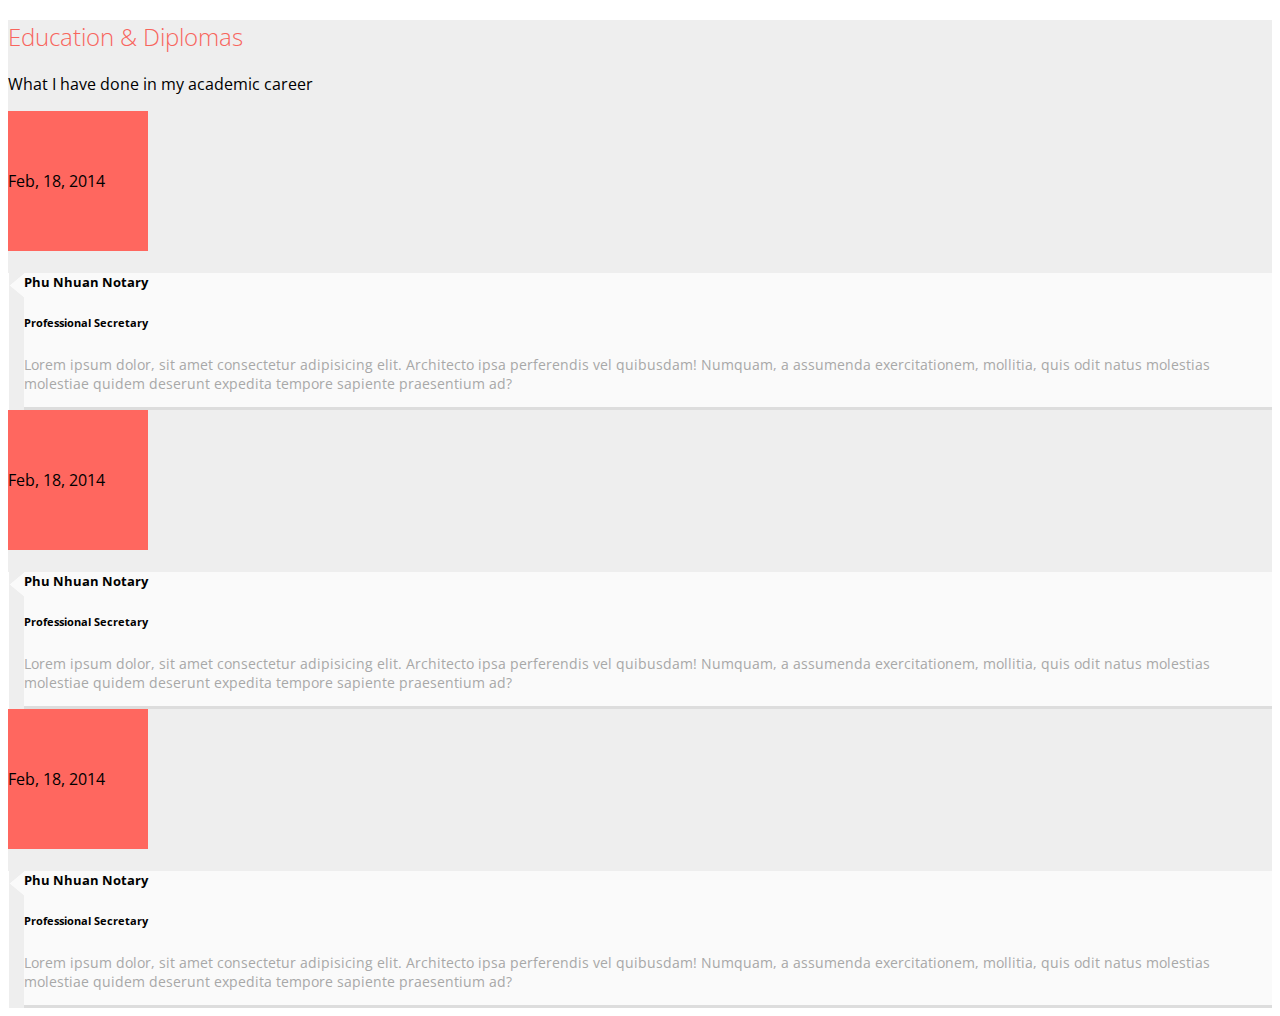
<file: education/education.html>
<!DOCTYPE html>
<html lang="en">

<head>
    <meta charset="UTF-8">
    <meta name="viewport" content="width=device-width, initial-scale=1.0">
    <meta http-equiv="X-UA-Compatible" content="ie=edge">
    <link rel="stylesheet" href="https://stackpath.bootstrapcdn.com/bootstrap/4.1.3/css/bootstrap.min.css"
        integrity="sha384-MCw98/SFnGE8fJT3GXwEOngsV7Zt27NXFoaoApmYm81iuXoPkFOJwJ8ERdknLPMO" crossorigin="anonymous" />
    <link href="https://fonts.googleapis.com/css?family=Open+Sans" rel="stylesheet" />
    <link rel="stylesheet" href="./style.css" />
    <title>Education Component</title>
</head>

<body>
    <div class="container-fluid education">
        <div class="container pb-5 pt-5">

            <!-- Begin work experience component -->
            <div class="row">
                <div class="col-12 col-sm-12 col-sm-12 col-md-12 col-lg-12 col-xl-12 text-center">
                    <h2 class="text-uppercase m-0 titles">Education & Diplomas</h2>
                    <p class="pb-4">What I have done in my academic career</p>
                </div>
            </div>

            <!-- Begin first experience -->
            <div class="row">
                <div class="col-12 col-sm-12 col-sm-3 col-md-3 col-lg-3 col-xl-3 d-flex justify-content-center">
                    <div class="rounded-circle time text-white text-center">Feb, 18, 2014</div>
                </div>
                <div class="col-12 col-sm-12 col-sm-9 col-md-9 col-lg-9 col-xl-9 pb-5 exFrames">
                    <div class="iconEx mt-5"></div>
                    <div class="exBox pt-3 pl-5 pr-5 rounded">
                        <h5 class="font-weight-bold">Phu Nhuan Notary</h5>
                        <h6>Professional Secretary</h6>
                        <p class="pb-4 m-0 exDesc">Lorem ipsum dolor, sit amet consectetur adipisicing elit. Architecto
                            ipsa perferendis vel quibusdam! Numquam, a assumenda exercitationem, mollitia, quis odit
                            natus molestias molestiae quidem deserunt expedita tempore sapiente praesentium ad?</p>
                    </div>
                </div>
            </div>

            <!-- Begin second experience -->
            <div class="row">
                <div class="col-12 col-sm-12 col-sm-3 col-md-3 col-lg-3 col-xl-3 d-flex justify-content-center">
                    <div class="rounded-circle time text-white text-center">Feb, 18, 2014</div>
                </div>
                <div class="col-12 col-sm-12 col-sm-9 col-md-9 col-lg-9 col-xl-9 pb-5 exFrames">
                    <div class="iconEx mt-5"></div>
                    <div class="exBox pt-3 pl-5 pr-5 rounded">
                        <h5 class="font-weight-bold">Phu Nhuan Notary</h5>
                        <h6>Professional Secretary</h6>
                        <p class="pb-4 m-0 exDesc">Lorem ipsum dolor, sit amet consectetur adipisicing elit. Architecto
                            ipsa perferendis vel quibusdam! Numquam, a assumenda exercitationem, mollitia, quis odit
                            natus molestias molestiae quidem deserunt expedita tempore sapiente praesentium ad?</p>
                    </div>
                </div>
            </div>

            <!-- Begin third experience -->
            <div class="row">
                <div class="col-12 col-sm-12 col-sm-3 col-md-3 col-lg-3 col-xl-3 d-flex justify-content-center">
                    <div class="rounded-circle time text-white text-center">Feb, 18, 2014</div>
                </div>
                <div class="col-12 col-sm-12 col-sm-9 col-md-9 col-lg-9 col-xl-9 pb-5 exFrames">
                    <div class="iconEx mt-5"></div>
                    <div class="exBox pt-3 pl-5 pr-5 rounded">
                        <h5 class="font-weight-bold">Phu Nhuan Notary</h5>
                        <h6>Professional Secretary</h6>
                        <p class="pb-4 m-0 exDesc">Lorem ipsum dolor, sit amet consectetur adipisicing elit. Architecto
                            ipsa perferendis vel quibusdam! Numquam, a assumenda exercitationem, mollitia, quis odit
                            natus molestias molestiae quidem deserunt expedita tempore sapiente praesentium ad?</p>
                    </div>
                </div>
            </div>
        </div>
    </div>
</body>

</html>
</file>
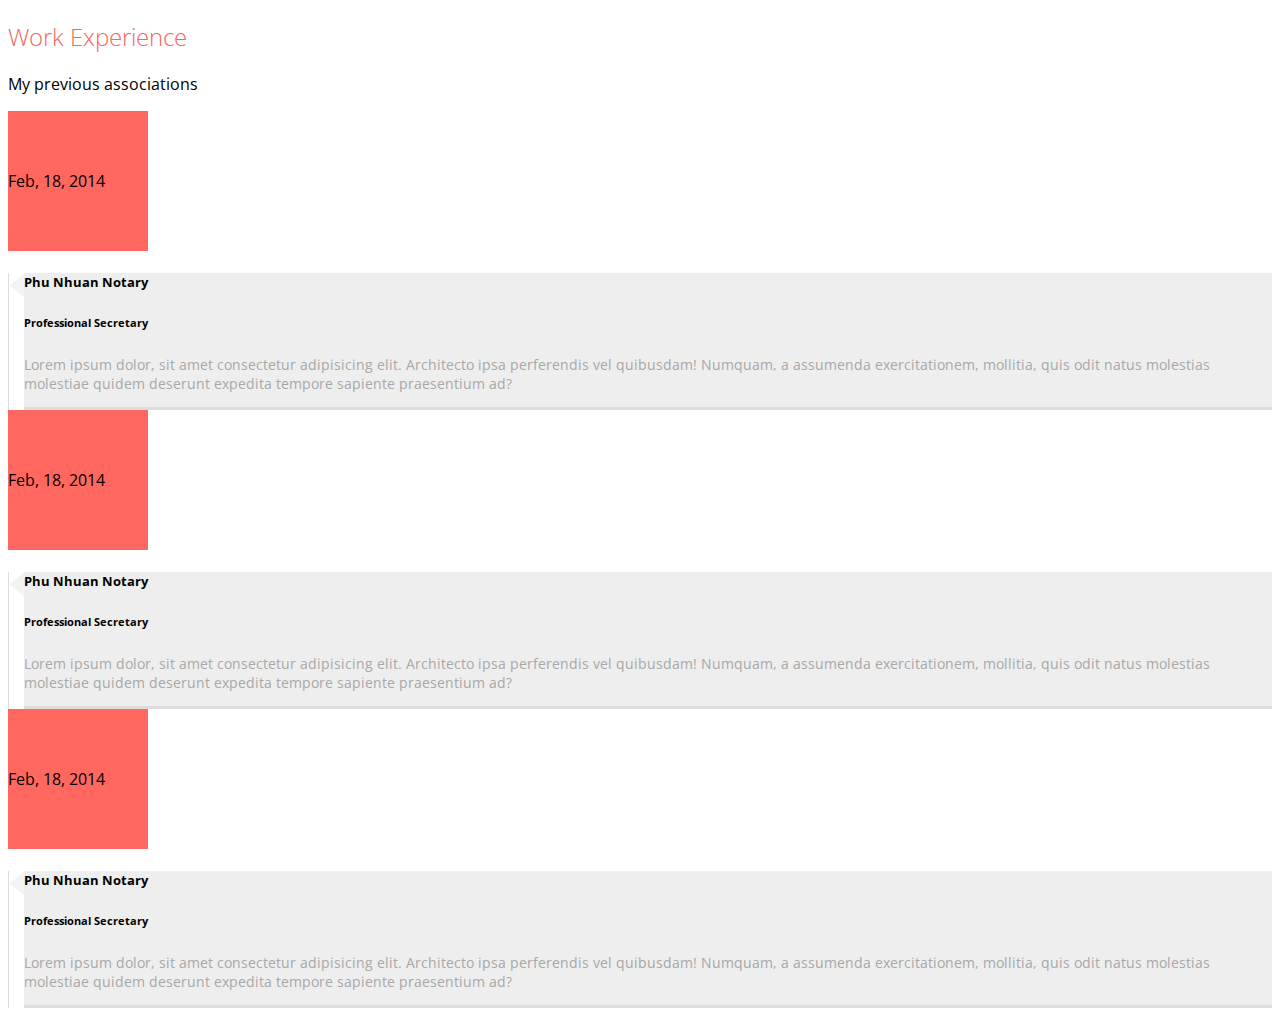
<file: experience/experience.html>
<!DOCTYPE html>
<html lang="en">

<head>
    <meta charset="UTF-8">
    <meta name="viewport" content="width=device-width, initial-scale=1.0">
    <meta http-equiv="X-UA-Compatible" content="ie=edge">
    <link rel="stylesheet" href="https://stackpath.bootstrapcdn.com/bootstrap/4.1.3/css/bootstrap.min.css"
        integrity="sha384-MCw98/SFnGE8fJT3GXwEOngsV7Zt27NXFoaoApmYm81iuXoPkFOJwJ8ERdknLPMO" crossorigin="anonymous" />
    <link href="https://fonts.googleapis.com/css?family=Open+Sans" rel="stylesheet" />
    <link rel="stylesheet" href="./style.css" />
    <title>Experience Component</title>
</head>

<body>
    <div class="container-fluid experience">
        <div class="container pb-5 pt-5">

            <!-- Begin work experience component -->
            <div class="row">
                <div class="col-12 col-sm-12 col-sm-12 col-md-12 col-lg-12 col-xl-12 text-center">
                    <h2 class="text-uppercase m-0 titles">Work Experience</h2>
                    <p class="pb-4">My previous associations</p>
                </div>
            </div>

            <!-- Begin first experience -->
            <div class="row">
                <div class="col-12 col-sm-12 col-sm-3 col-md-3 col-lg-3 col-xl-3 d-flex justify-content-center">
                    <div class="rounded-circle time text-white text-center">Feb, 18, 2014</div>
                </div>
                <div class="col-12 col-sm-12 col-sm-9 col-md-9 col-lg-9 col-xl-9 pb-5 exFrames">
                    <div class="iconEx mt-5"></div>
                    <div class="exBox pt-2 pl-5 pr-5 rounded">
                        <h5 class="font-weight-bold">Phu Nhuan Notary</h5>
                        <h6>Professional Secretary</h6>
                        <p class="pb-4 m-0 exDesc">Lorem ipsum dolor, sit amet consectetur adipisicing elit. Architecto
                            ipsa perferendis vel quibusdam! Numquam, a assumenda exercitationem, mollitia, quis odit
                            natus molestias molestiae quidem deserunt expedita tempore sapiente praesentium ad?</p>
                    </div>
                </div>
            </div>

            <!-- Begin second experience -->
            <div class="row">
                <div class="col-12 col-sm-12 col-sm-3 col-md-3 col-lg-3 col-xl-3 d-flex justify-content-center">
                    <div class="rounded-circle time text-white text-center">Feb, 18, 2014</div>
                </div>
                <div class="col-12 col-sm-12 col-sm-9 col-md-9 col-lg-9 col-xl-9 pb-5 exFrames">
                    <div class="iconEx mt-5"></div>
                    <div class="exBox pt-2 pl-5 pr-5 rounded">
                        <h5 class="font-weight-bold">Phu Nhuan Notary</h5>
                        <h6>Professional Secretary</h6>
                        <p class="pb-4 m-0 exDesc">Lorem ipsum dolor, sit amet consectetur adipisicing elit. Architecto
                            ipsa perferendis vel quibusdam! Numquam, a assumenda exercitationem, mollitia, quis odit
                            natus molestias molestiae quidem deserunt expedita tempore sapiente praesentium ad?</p>
                    </div>
                </div>
            </div>

            <!-- Begin third experience -->
            <div class="row">
                <div class="col-12 col-sm-12 col-sm-3 col-md-3 col-lg-3 col-xl-3 d-flex justify-content-center">
                    <div class="rounded-circle time text-white text-center">Feb, 18, 2014</div>
                </div>
                <div class="col-12 col-sm-12 col-sm-9 col-md-9 col-lg-9 col-xl-9 pb-5 exFrames">
                    <div class="iconEx mt-5"></div>
                    <div class="exBox pt-2 pl-5 pr-5 rounded">
                        <h5 class="font-weight-bold">Phu Nhuan Notary</h5>
                        <h6>Professional Secretary</h6>
                        <p class="pb-4 m-0 exDesc">Lorem ipsum dolor, sit amet consectetur adipisicing elit. Architecto
                            ipsa perferendis vel quibusdam! Numquam, a assumenda exercitationem, mollitia, quis odit
                            natus molestias molestiae quidem deserunt expedita tempore sapiente praesentium ad?</p>
                    </div>
                </div>
            </div>
        </div>
    </div>

</body>

</html>
</file>
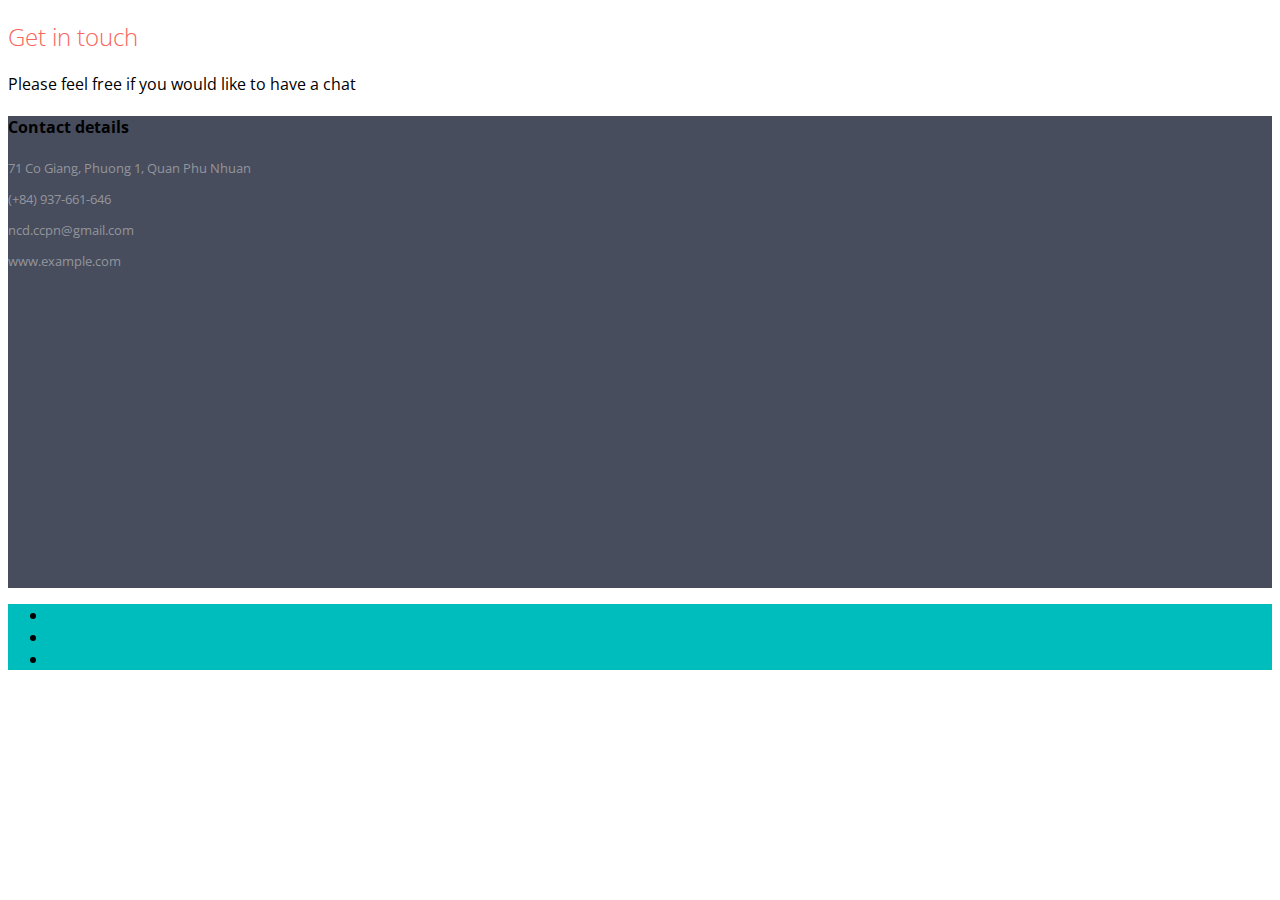
<file: get-in-touch/get-in-touch.html>
<!DOCTYPE html>
<html lang="en">

<head>
    <meta charset="UTF-8">
    <meta name="viewport" content="width=device-width, initial-scale=1.0">
    <meta http-equiv="X-UA-Compatible" content="ie=edge">
    <link rel="stylesheet" href="https://stackpath.bootstrapcdn.com/bootstrap/4.1.3/css/bootstrap.min.css"
        integrity="sha384-MCw98/SFnGE8fJT3GXwEOngsV7Zt27NXFoaoApmYm81iuXoPkFOJwJ8ERdknLPMO" crossorigin="anonymous" />
    <link href="https://fonts.googleapis.com/css?family=Open+Sans" rel="stylesheet" />
    <link rel="stylesheet" href="https://use.fontawesome.com/releases/v5.7.2/css/all.css"
        integrity="sha384-fnmOCqbTlWIlj8LyTjo7mOUStjsKC4pOpQbqyi7RrhN7udi9RwhKkMHpvLbHG9Sr" crossorigin="anonymous">
    <title>Portfolio Component</title>
    <link rel="stylesheet" href="./style.css" />
    <title>Get in touch Component</title>
</head>

<body>
    <div class="container-fluid">
        <div class="container pb-5 pt-5">

            <!-- Begin work get in touch component -->
            <div class="row">
                <div class="col-12 col-xs-12 col-sm-12 col-sm-12 col-md-12 col-lg-12 col-xl-12 text-center">
                    <h2 class="text-uppercase m-0 titles">Get in touch</h2>
                    <p class="pb-4">Please feel free if you would like to have a chat</p>
                </div>
            </div>
        </div>
    </div>

    <div class="container-fluid getInTouch pt-5 pb-5">
        <div class="container">
            <div class="row">
                <div class="col-12 col-xs-12 col-sm-6 col-md-5 col-lg-4 col-xl-4 contactInfo">
                    <h4 class="text-uppercase text-white text-center pb-2">Contact details</h4>
                    <p><i class="fas fa-map-marker-alt pr-2"></i> 71 Co Giang, Phuong 1, Quan Phu Nhuan</p>
                    <p><i class="fas fa-mobile-alt pr-2"></i> (+84) 937-661-646</p>
                    <p><i class="far fa-envelope pr-2"></i> ncd.ccpn@gmail.com</p>
                    <p><i class="fa fa-link pr-2"></i> www.example.com</p>
                </div>
                <div
                    class="col-12 col-xs-12 col-sm-6 col-md-7 col-lg-7 col-xl-7 offset-lg-1 offset-xl-1 p-0">
                    <iframe
                        src="https://www.google.com/maps/embed?pb=!1m18!1m12!1m3!1d1959.5978923096206!2d106.68287215727528!3d10.796311885255637!2m3!1f0!2f0!3f0!3m2!1i1024!2i768!4f13.1!3m3!1m2!1s0x317528d14274d5a5%3A0x116e6076a14351f3!2zNzEgQ8O0IEdpYW5nLCBQaMaw4budbmcgMSwgUGjDuiBOaHXhuq1uLCBI4buTIENow60gTWluaCwgVmnhu4d0IE5hbQ!5e0!3m2!1svi!2s!4v1553045632536"
                        width="100%" height="300" frameborder="0" style="border:0" allowfullscreen></iframe>
                </div>
            </div>
        </div>
    </div>

    <div class="container-fluid social pt-4 pb-4">
        <div class="container">
            <div class="row">
                <div class="col-12 col-xs-12 col-sm-12 col-md-12 col-lg-12 col-xl-12">
                    <ul class="nav justify-content-center text-white">
                        <li class="nav-item">
                            <a class="nav-link rounded-circle d-flex justify-content-center align-items-center mr-3 ml-3" href="#!"><i class="fab fa-twitter"></i></a>
                        </li>
                        <li class="nav-item">
                            <a class="nav-link rounded-circle d-flex justify-content-center align-items-center mr-3 ml-3" href="#!"><i class="fab fa-facebook-f"></i></a>
                        </li>
                        <li class="nav-item">
                            <a class="nav-link rounded-circle d-flex justify-content-center align-items-center mr-3 ml-3" href="#!"><i class="fab fa-linkedin-in"></i></a>
                        </li>
                    </ul>
                </div>
            </div>
        </div>
    </div>
</body>

</html>
</file>
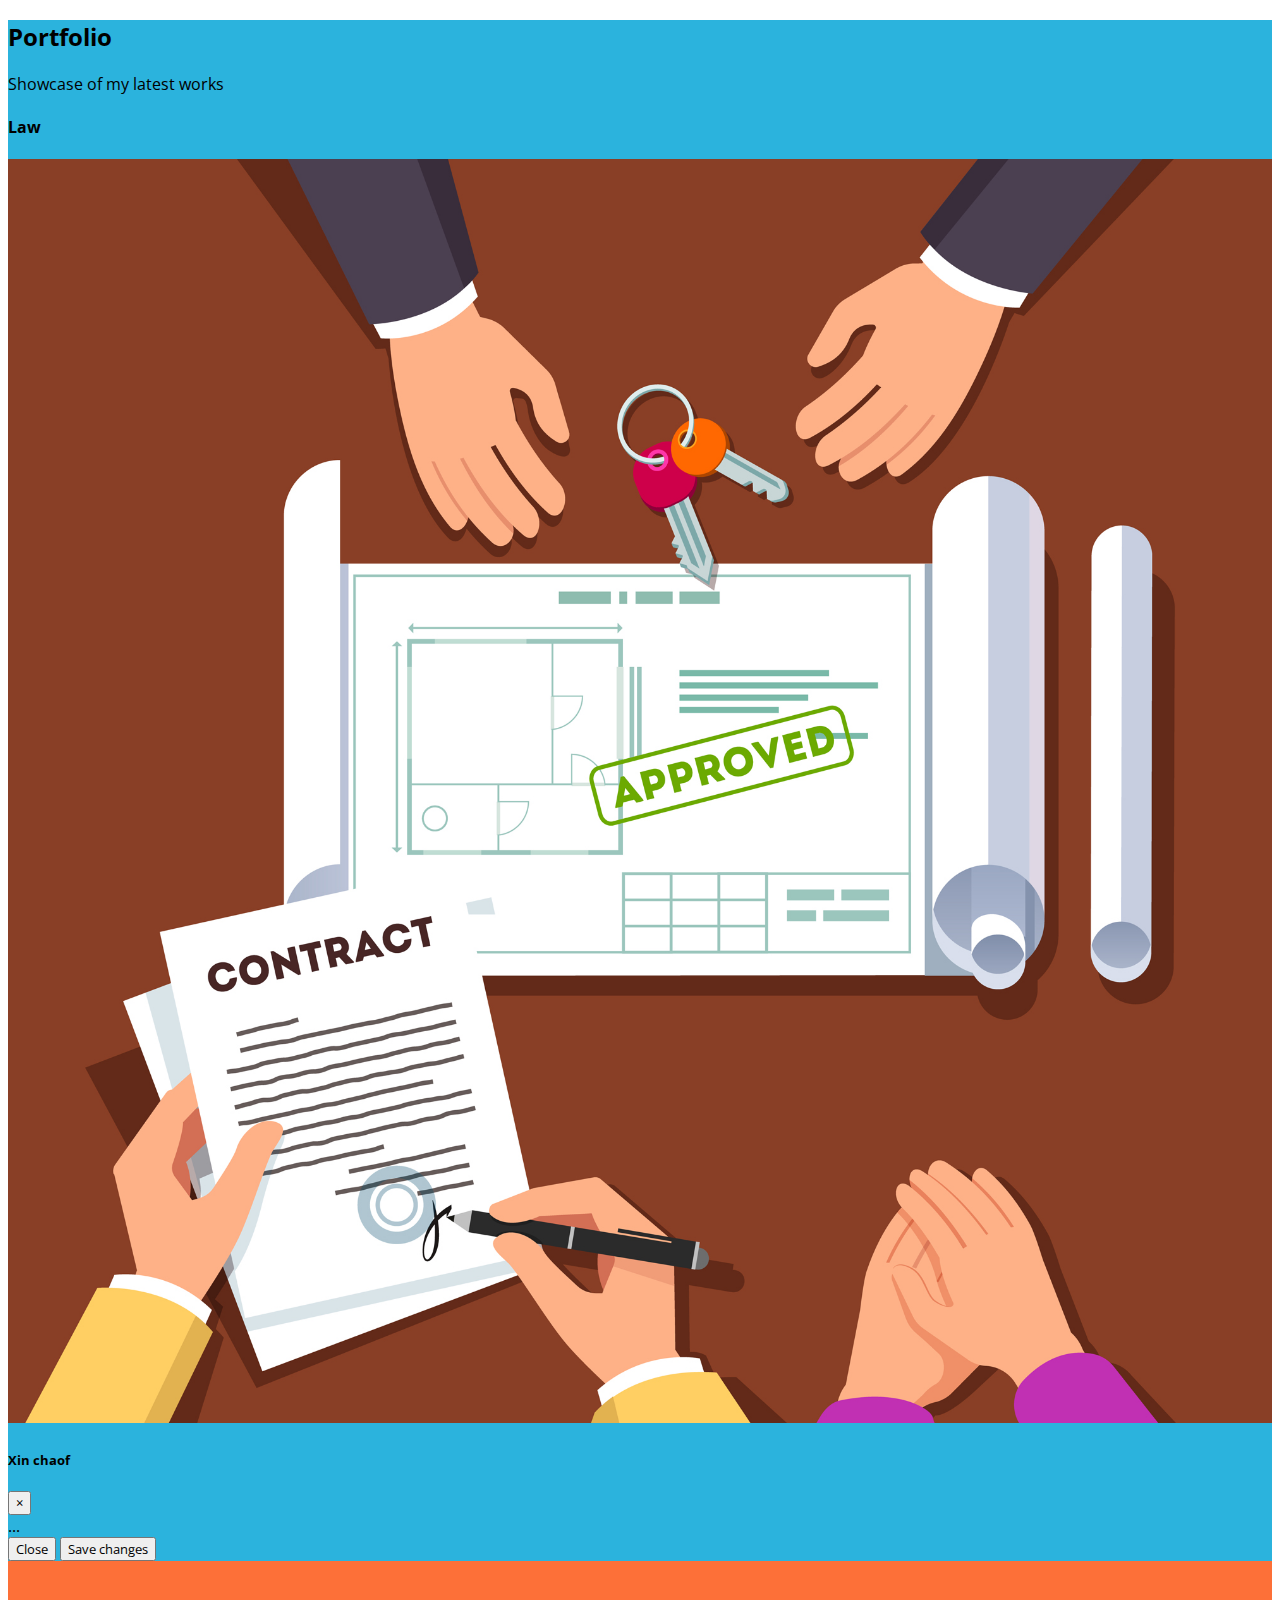
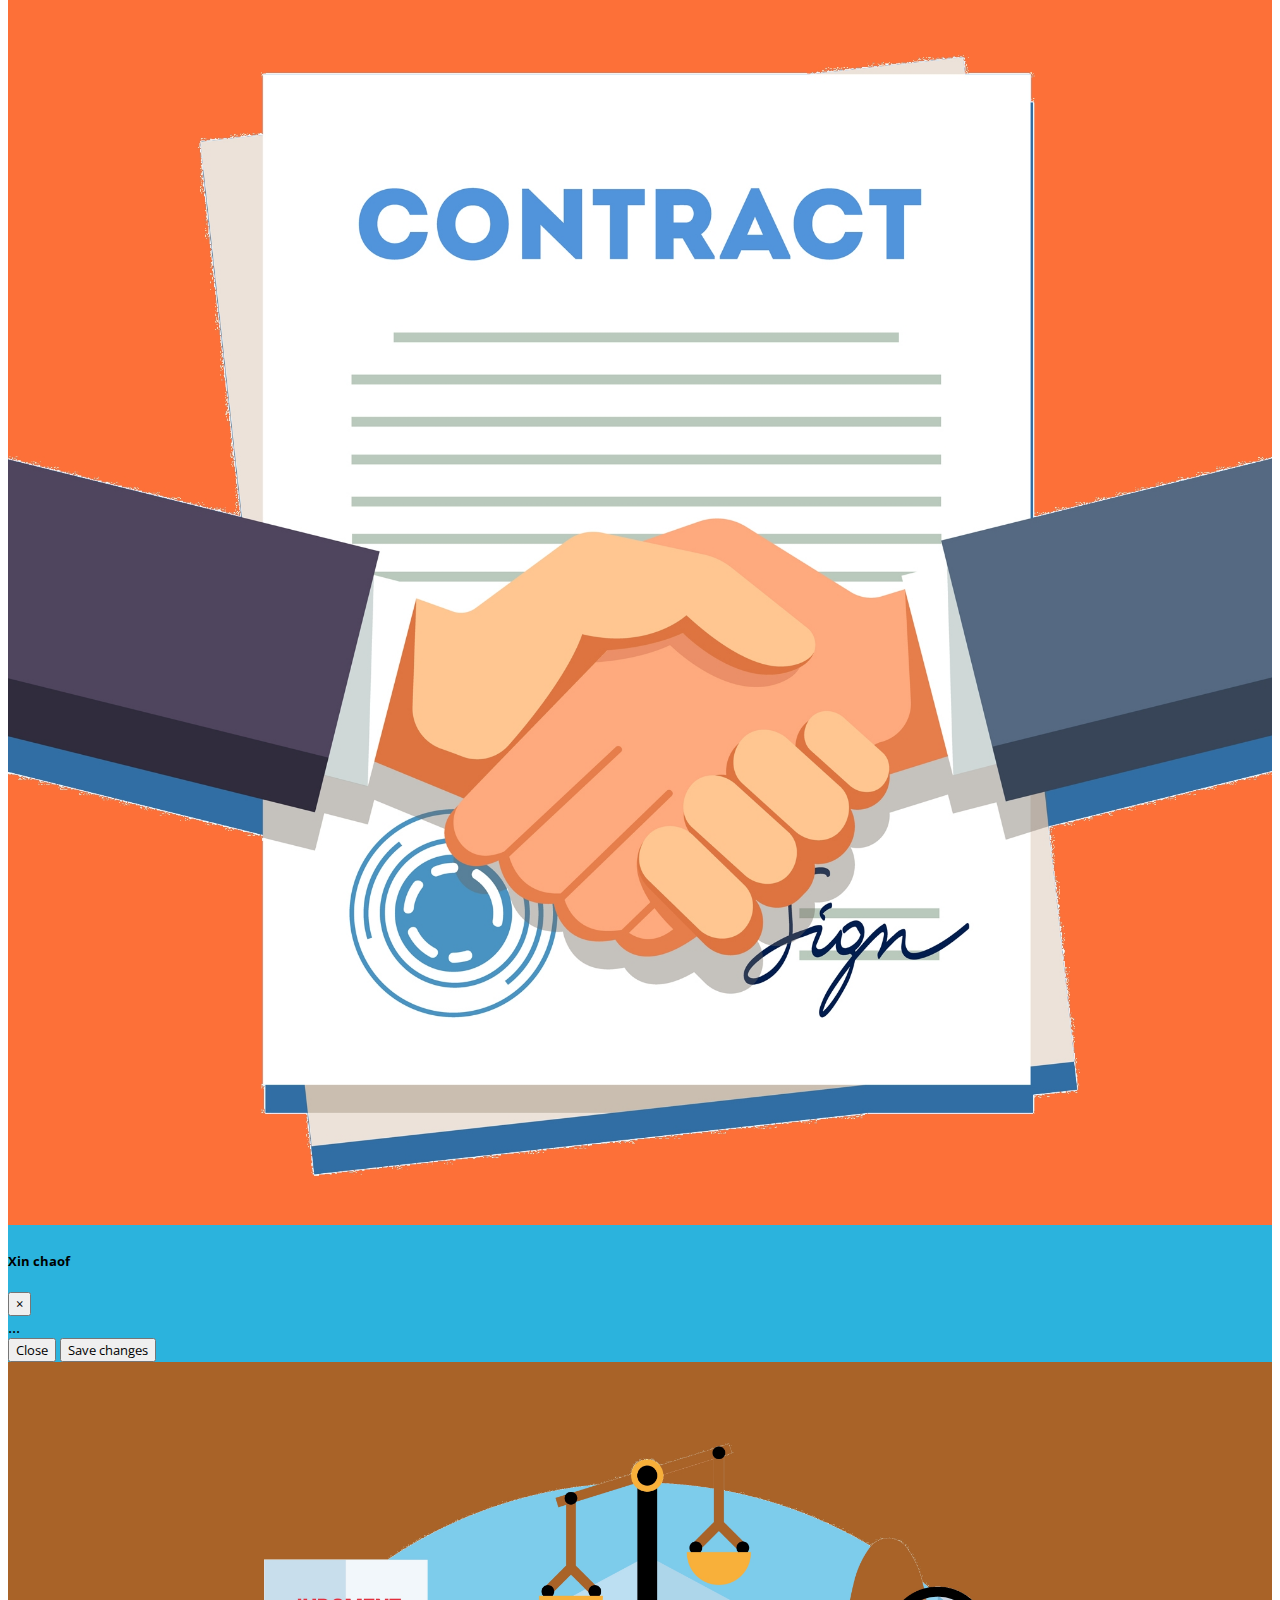
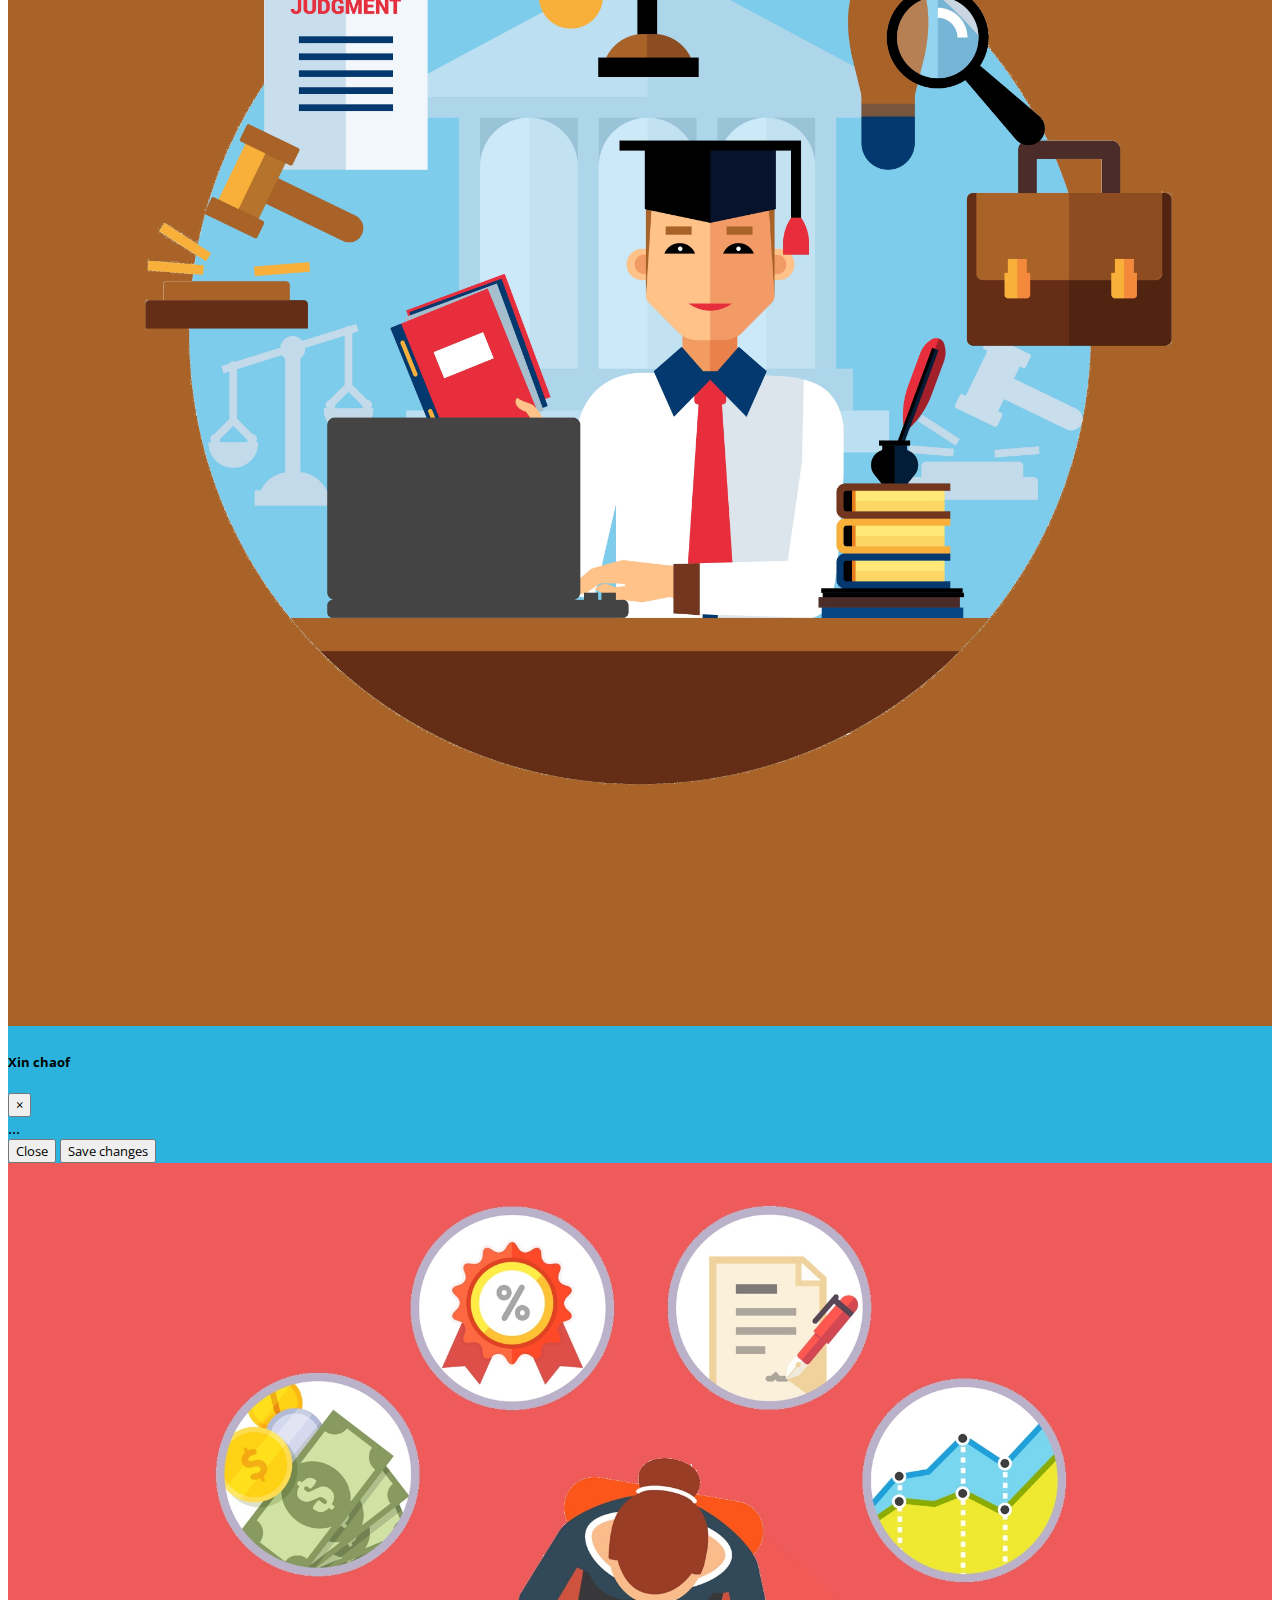
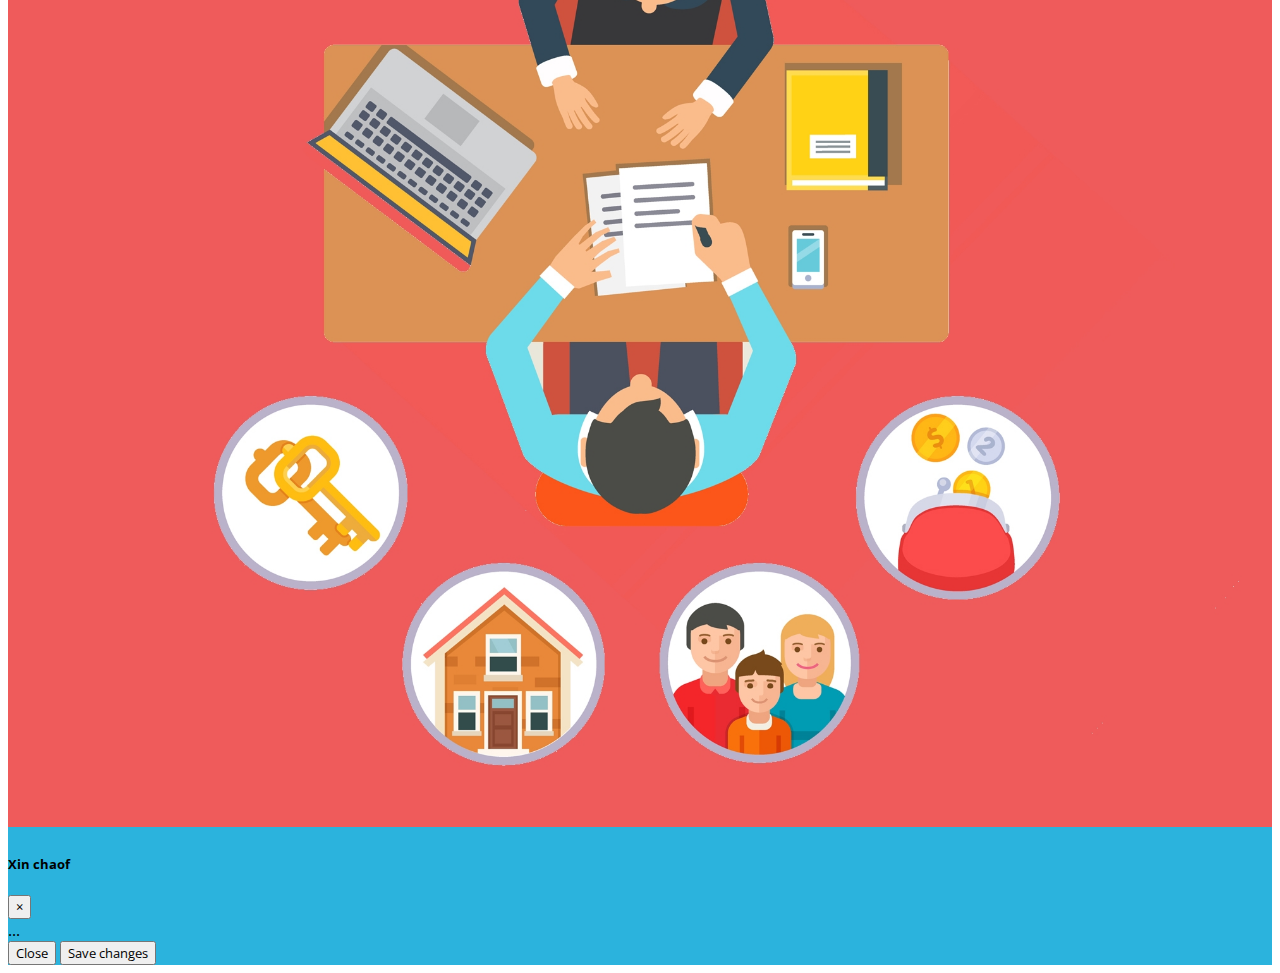
<file: portfolio/portfolio.html>
<!DOCTYPE html>
<html lang="en">

<head>
    <meta charset="UTF-8">
    <meta name="viewport" content="width=device-width, initial-scale=1.0">
    <meta http-equiv="X-UA-Compatible" content="ie=edge">
    <link rel="stylesheet" href="https://stackpath.bootstrapcdn.com/bootstrap/4.1.3/css/bootstrap.min.css"
        integrity="sha384-MCw98/SFnGE8fJT3GXwEOngsV7Zt27NXFoaoApmYm81iuXoPkFOJwJ8ERdknLPMO" crossorigin="anonymous" />
    <link href="https://fonts.googleapis.com/css?family=Open+Sans" rel="stylesheet" />
    <link rel="stylesheet" href="./style.css" />
    <link rel="stylesheet" href="https://use.fontawesome.com/releases/v5.7.2/css/all.css"
        integrity="sha384-fnmOCqbTlWIlj8LyTjo7mOUStjsKC4pOpQbqyi7RrhN7udi9RwhKkMHpvLbHG9Sr" crossorigin="anonymous">
    <title>Portfolio Component</title>
</head>

<body>
    <div class="container-fluid portfolio">
        <div class="container pt-5 pb-5">
            <div class="row">
                <div class="col-12 col-xs-12 col-sm-12 col-md-12 col-lg-12 col-xl-12 text-center">
                    <h2 class="text-uppercase m-0 titles">Portfolio</h2>
                    <p class="pb-4">Showcase of my latest works</p>
                </div>

            </div>

            <!-- Begin law work -->
            <div class="row">
                <div
                    class="col-12 col-xs-12 col-sm-12 col-md-12 col-lg-12 col-xl-12 text-center d-flex justify-content-center">
                    <h4 class="text-uppercase mb-4 p-2 border w-25">Law</h4>
                </div>
            </div>

            <!-- Begin image 1 for law -->
            <div class="row">
                <div class="col-12 col-xs-12 col-sm-6 col-md-6 col-lg-3 col-xl-3 p-0">

                    <div class="imageBox m-1" data-toggle="modal" data-target="#exampleModalCenter">
                        <img src="../images/contract.jpg" style="width: 100%">
                        <div class="overlay d-flex justify-content-center align-items-center">
                            <i class="fas fa-angle-right fa-2x p-2 text-center iconGo"></i>
                        </div>
                    </div>
                    <div class="modal fade" id="exampleModalCenter" tabindex="-1" role="dialog"
                        aria-labelledby="exampleModalCenterTitle" aria-hidden="true">
                        <div class="modal-dialog modal-dialog-centered" role="document">
                            <div class="modal-content">
                                <div class="modal-header">
                                    <h5 class="modal-title" id="exampleModalCenterTitle">Xin chaof</h5>
                                    <button type="button" class="close" data-dismiss="modal" aria-label="Close">
                                        <span aria-hidden="true">&times;</span>
                                    </button>
                                </div>
                                <div class="modal-body">
                                    ...
                                </div>
                                <div class="modal-footer">
                                    <button type="button" class="btn btn-secondary" data-dismiss="modal">Close</button>
                                    <button type="button" class="btn btn-primary">Save changes</button>
                                </div>
                            </div>
                        </div>
                    </div>
                </div>

                <!-- Begin image 2 for law -->
                <div class="col-12 col-xs-12 col-sm-6 col-md-6 col-lg-3 col-xl-3 p-0">

                    <div class="imageBox m-1" data-toggle="modal" data-target="#exampleModalCenter">
                        <img src="../images/contact-2.jpg" style="width: 100%">
                        <div class="overlay d-flex justify-content-center align-items-center">
                            <i class="fas fa-angle-right fa-2x p-2 text-center iconGo"></i>
                        </div>
                    </div>
                    <div class="modal fade" id="exampleModalCenter" tabindex="-1" role="dialog"
                        aria-labelledby="exampleModalCenterTitle" aria-hidden="true">
                        <div class="modal-dialog modal-dialog-centered" role="document">
                            <div class="modal-content">
                                <div class="modal-header">
                                    <h5 class="modal-title" id="exampleModalCenterTitle">Xin chaof</h5>
                                    <button type="button" class="close" data-dismiss="modal" aria-label="Close">
                                        <span aria-hidden="true">&times;</span>
                                    </button>
                                </div>
                                <div class="modal-body">
                                    ...
                                </div>
                                <div class="modal-footer">
                                    <button type="button" class="btn btn-secondary" data-dismiss="modal">Close</button>
                                    <button type="button" class="btn btn-primary">Save changes</button>
                                </div>
                            </div>
                        </div>
                    </div>
                </div>

                <!-- Begin image 3 for law -->
                <div class="col-12 col-xs-12 col-sm-6 col-md-6 col-lg-3 col-xl-3 p-0">

                    <div class="imageBox m-1" data-toggle="modal" data-target="#exampleModalCenter">
                        <img src="../images/legal-advice.jpg" style="width: 100%">
                        <div class="overlay d-flex justify-content-center align-items-center">
                            <i class="fas fa-angle-right fa-2x p-2 text-center iconGo"></i>
                        </div>
                    </div>
                    <div class="modal fade" id="exampleModalCenter" tabindex="-1" role="dialog"
                        aria-labelledby="exampleModalCenterTitle" aria-hidden="true">
                        <div class="modal-dialog modal-dialog-centered" role="document">
                            <div class="modal-content">
                                <div class="modal-header">
                                    <h5 class="modal-title" id="exampleModalCenterTitle">Xin chaof</h5>
                                    <button type="button" class="close" data-dismiss="modal" aria-label="Close">
                                        <span aria-hidden="true">&times;</span>
                                    </button>
                                </div>
                                <div class="modal-body">
                                    ...
                                </div>
                                <div class="modal-footer">
                                    <button type="button" class="btn btn-secondary" data-dismiss="modal">Close</button>
                                    <button type="button" class="btn btn-primary">Save changes</button>
                                </div>
                            </div>
                        </div>
                    </div>
                </div>

                <!-- Begin image 4 for law -->
                <div class="col-12 col-xs-12 col-sm-6 col-md-6 col-lg-3 col-xl-3 p-0">

                    <div class="imageBox m-1" data-toggle="modal" data-target="#exampleModalCenter">
                        <img src="../images/service.jpg" style="width: 100%">
                        <div class="overlay d-flex justify-content-center align-items-center">
                            <i class="fas fa-angle-right fa-2x p-2 text-center iconGo"></i>
                        </div>
                    </div>
                    <div class="modal fade" id="exampleModalCenter" tabindex="-1" role="dialog"
                        aria-labelledby="exampleModalCenterTitle" aria-hidden="true">
                        <div class="modal-dialog modal-dialog-centered" role="document">
                            <div class="modal-content">
                                <div class="modal-header">
                                    <h5 class="modal-title" id="exampleModalCenterTitle">Xin chaof</h5>
                                    <button type="button" class="close" data-dismiss="modal" aria-label="Close">
                                        <span aria-hidden="true">&times;</span>
                                    </button>
                                </div>
                                <div class="modal-body">
                                    ...
                                </div>
                                <div class="modal-footer">
                                    <button type="button" class="btn btn-secondary" data-dismiss="modal">Close</button>
                                    <button type="button" class="btn btn-primary">Save changes</button>
                                </div>
                            </div>
                        </div>
                    </div>
                </div>
            </div>
        </div>
    </div>

    <script src="https://code.jquery.com/jquery-3.3.1.slim.min.js"
        integrity="sha384-q8i/X+965DzO0rT7abK41JStQIAqVgRVzpbzo5smXKp4YfRvH+8abtTE1Pi6jizo"
        crossorigin="anonymous"></script>
    <script src="https://cdnjs.cloudflare.com/ajax/libs/popper.js/1.14.3/umd/popper.min.js"
        integrity="sha384-ZMP7rVo3mIykV+2+9J3UJ46jBk0WLaUAdn689aCwoqbBJiSnjAK/l8WvCWPIPm49"
        crossorigin="anonymous"></script>
    <script src="https://stackpath.bootstrapcdn.com/bootstrap/4.1.3/js/bootstrap.min.js"
        integrity="sha384-ChfqqxuZUCnJSK3+MXmPNIyE6ZbWh2IMqE241rYiqJxyMiZ6OW/JmZQ5stwEULTy"
        crossorigin="anonymous"></script>
</body>

</html>
</file>
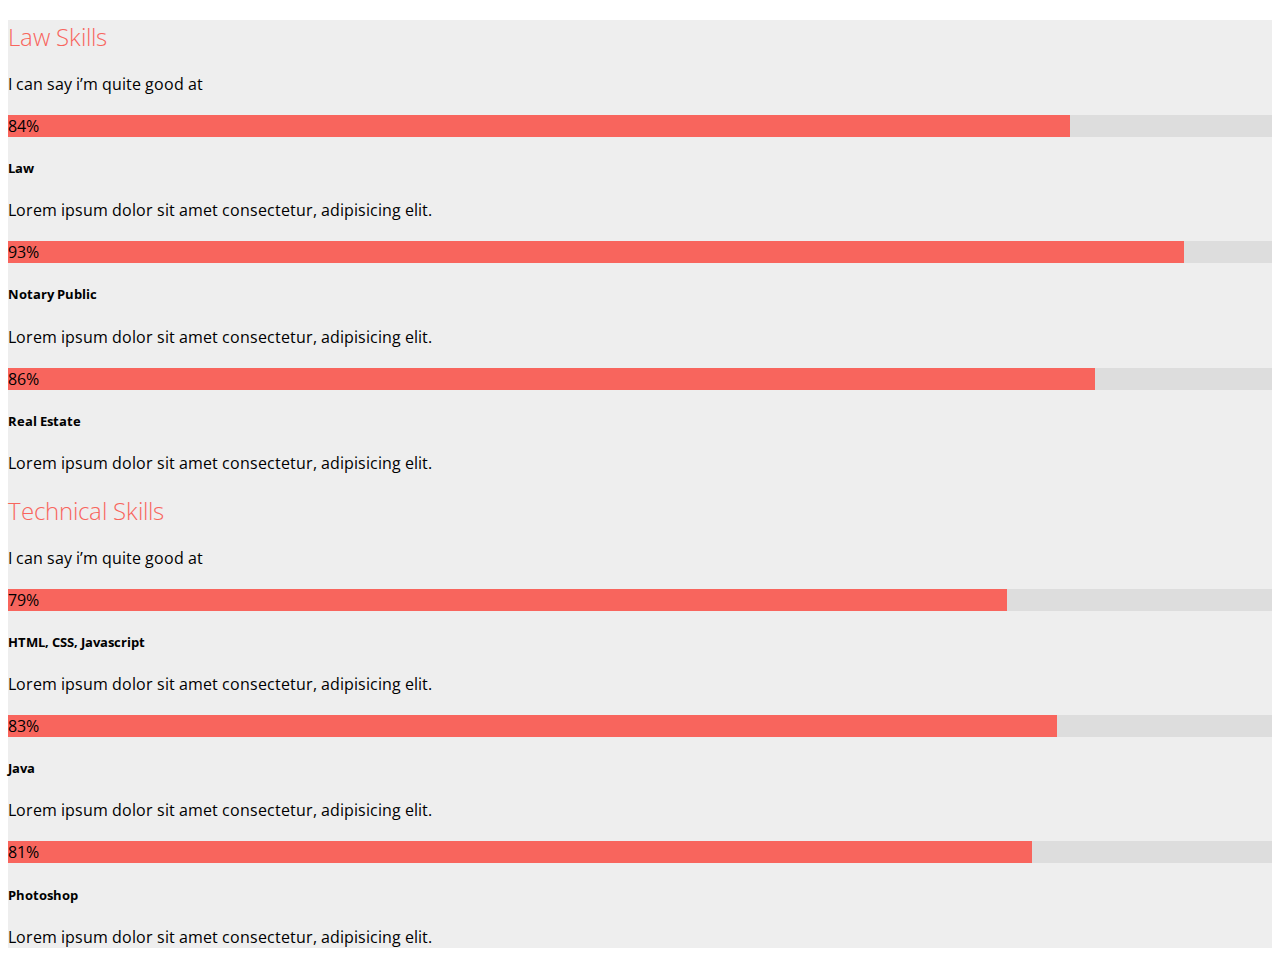
<file: skills/skills.html>
<!DOCTYPE html>
<html lang="en">

<head>
    <meta charset="UTF-8">
    <meta name="viewport" content="width=device-width, initial-scale=1.0">
    <meta http-equiv="X-UA-Compatible" content="ie=edge">
    <link rel="stylesheet" href="https://stackpath.bootstrapcdn.com/bootstrap/4.1.3/css/bootstrap.min.css"
        integrity="sha384-MCw98/SFnGE8fJT3GXwEOngsV7Zt27NXFoaoApmYm81iuXoPkFOJwJ8ERdknLPMO" crossorigin="anonymous" />
    <link href="https://fonts.googleapis.com/css?family=Open+Sans" rel="stylesheet" />
    <link rel="stylesheet" href="./style.css" />
    <title>Skills Component</title>
</head>

<body>
    <div class="container-fluid skills">
        <div class="container pb-5 pt-5">

            <!-- Begin law skills component -->
            <div class="row">
                <div class="col-12 col-sm-12 col-md-12 col-lg-12 col-xl-12 text-center">
                    <h2 class="text-uppercase m-0 titleSkills">Law Skills</h2>
                    <p class="pb-4">I can say i’m quite good at</p>
                </div>
            </div>
            <div class="row">
                <!-- Begin law skill -->
                <div class="col-12 col-sm-12 col-md-4 col-lg-4 col-xl-4">
                    <div class="progress">
                        <div class="progress-bar lawSkill">84%</div>
                    </div>
                    <div class="text-center">
                        <h5 class="text-uppercase font-weight-bold">Law</h5>
                        <p>Lorem ipsum dolor sit amet consectetur, adipisicing elit.</p>
                    </div>
                </div>

                <!-- Begin notary skill -->
                <div class="col-12 col-sm-12 col-md-4 col-lg-4 col-xl-4">
                    <div class="progress">
                        <div class="progress-bar notarySkill">93%</div>
                    </div>
                    <div class="text-center">
                        <h5 class="text-uppercase font-weight-bold">Notary Public</h5>
                        <p>Lorem ipsum dolor sit amet consectetur, adipisicing elit.</p>
                    </div>
                </div>

                <!-- Begin real estate skill -->
                <div class="col-12 col-sm-12 col-md-4 col-lg-4 col-xl-4">
                    <div class="progress">
                        <div class="progress-bar realEstateSkill">86%</div>
                    </div>
                    <div class="text-center">
                        <h5 class="text-uppercase font-weight-bold">Real Estate</h5>
                        <p>Lorem ipsum dolor sit amet consectetur, adipisicing elit.</p>
                    </div>
                </div>
            </div>

            <!-- Begin technical skills component -->
            <div class="row mt-4">
                <div class="col-12 col-sm-12 col-md-12 col-lg-12 col-xl-12 text-center">
                    <h2 class="text-uppercase m-0 titleSkills">Technical Skills</h2>
                    <p class="pb-4">I can say i’m quite good at</p>
                </div>
            </div>
            <div class="row">
                <!-- Begin html, css, javascript skill -->
                <div class="col-12 col-sm-12 col-md-4 col-lg-4 col-xl-4">
                    <div class="progress">
                        <div class="progress-bar frontEndSkill">79%</div>
                    </div>
                    <div class="text-center">
                        <h5 class="text-uppercase font-weight-bold">HTML, CSS, Javascript</h5>
                        <p>Lorem ipsum dolor sit amet consectetur, adipisicing elit.</p>
                    </div>
                </div>

                <!-- Begin java skill -->
                <div class="col-12 col-sm-12 col-md-4 col-lg-4 col-xl-4">
                    <div class="progress">
                        <div class="progress-bar javaSkill">83%</div>
                    </div>
                    <div class="text-center">
                        <h5 class="text-uppercase font-weight-bold">Java</h5>
                        <p>Lorem ipsum dolor sit amet consectetur, adipisicing elit.</p>
                    </div>
                </div>

                <!-- Begin photoshop skill -->
                <div class="col-12 col-sm-12 col-md-4 col-lg-4 col-xl-4">
                    <div class="progress">
                        <div class="progress-bar photoshopSkill">81%</div>
                    </div>
                    <div class="text-center">
                        <h5 class="text-uppercase font-weight-bold">Photoshop</h5>
                        <p>Lorem ipsum dolor sit amet consectetur, adipisicing elit.</p>
                    </div>
                </div>
            </div>
        </div>
    </div>

</body>

</html>
</file>
<file: education/style.css>
* {
    font-family: "Open Sans", sans-serif;
}

* {
    font-family: "Open Sans", sans-serif;
}

.titles {
    color: #f8655d;
    font-weight: 300;
}

.time {
    background-color: #ff675f;
    width: 140px;
    height: 140px;
    line-height: 140px;
}

.education {
    background-color: #EEE; 
}

.iconEx {
    background: url(../images/arrow-left-light.png) no-repeat;
    float: left;
    width: 15px;
    height: 50px;
}

.exFrames {
    border-left: 1px solid #FFF;
}

.exBox {
    background-color: #FAFAFA;
    margin-left: 15px;
    border-bottom: 3px solid #DDD;
}

.exDesc {
    font-size: 14px;
    color: #a8a8a8;
}

.education .container .row:last-child .exFrames {
    padding-bottom: 0 !important;
}

@media (max-width: 767px) {
    .exFrames {
        border: none;
    }

    .time {
        background-color: #ff675f;
        width: 120px;
        height: 120px;
        line-height: 120px;
    }

    .iconEx {
        background: url(../images/arrow-top-light.png) no-repeat 50% 100%;
        float: none;
        width: 100%;
        height: 40px;
        margin-top: 0 !important;
    }

    .exBox {
        margin: 0;
    }
    
}
</file>
<file: experience/style.css>
* {
    font-family: "Open Sans", sans-serif;
}

.titles {
    color: #f8655d;
    font-weight: 300;
}

.time {
    background-color: #ff675f;
    width: 140px;
    height: 140px;
    line-height: 140px;
}

.iconEx {
    background: url(./arrow-left.png) no-repeat;
    float: left;
    width: 15px;
    height: 50px;
}

.exFrames {
    border-left: 1px solid #DDD;
}

.exBox {
    background-color: #EEE;
    margin-left: 15px;
    border-bottom: 3px solid #DDD;
}

.exDesc {
    font-size: 14px;
    color: #a8a8a8;
}

.experience .container .row:last-child .exFrames {
    padding-bottom: 0 !important;
}

@media (max-width: 767px) {
    .exFrames {
        border: none;
    }

    .time {
        background-color: #ff675f;
        width: 120px;
        height: 120px;
        line-height: 120px;
    }

    .iconEx {
        background: url(./arrow-top.png) no-repeat 50% 100%;
        float: none;
        width: 100%;
        height: 40px;
        margin-top: 0 !important;
    }

    .exBox {
        margin: 0;
    }
    
}
</file>
<file: get-in-touch/style.css>
* {
    font-family: "Open Sans", sans-serif;
}

.titles {
    color: #f8655d;
    font-weight: 300;
}

.getInTouch {
    background-color: #474d5d;
}

.contactInfo p {
    font-size: 13px;
    color: #93959c;
}

.social {
    background-color: #00bdbd;
}

.social a {
    width: 50px;
    height: 50px;
    background-color: #FFF;
    color: #00bdbd;
}

.social a:hover {
    background-color: #00a7a7;
}

.social a:hover i {
    color: #fff;
}
</file>
<file: portfolio/style.css>
* {
    font-family: "Open Sans", sans-serif;
}

.portfolio {
    background-color: #2bb3dd;
}

.imageBox {
    position: relative;
}

.overlay {
    position: absolute;
    background-color: rgba(37, 37, 37, 0.7);
    height: 100%;
    width: 100%;
    top: 0;
    opacity: 0;
    transition: all 0.5s;
    transform: scale(0);
}

.imageBox:hover .overlay {
    opacity: 1;
    transform: scale(1);
}

.iconGo {
    width: 50px;
    height: 50px;
    color: #FFF;
    background-color: #ff675f;
}
</file>
<file: skills/style.css>
* {
    font-family: "Open Sans", sans-serif;
}

.skills {
    background-color: #EEE;
}

.progress {
    margin: 20px auto;
    background-color: #DDD;
}

.progress-bar {
    
    background-color: #f8655d;
}

.titleSkills {
    color: #f8655d;
    font-weight: 300;
}

.lawSkill {
    width: 84%;
}

.notarySkill {
    width: 93%;
}

.realEstateSkill {
    width: 86%;
}

.frontEndSkill {
    width: 79%;
}

.javaSkill {
    width: 83%;
}

.photoshopSkill {
    width: 81%;
}
</file>
